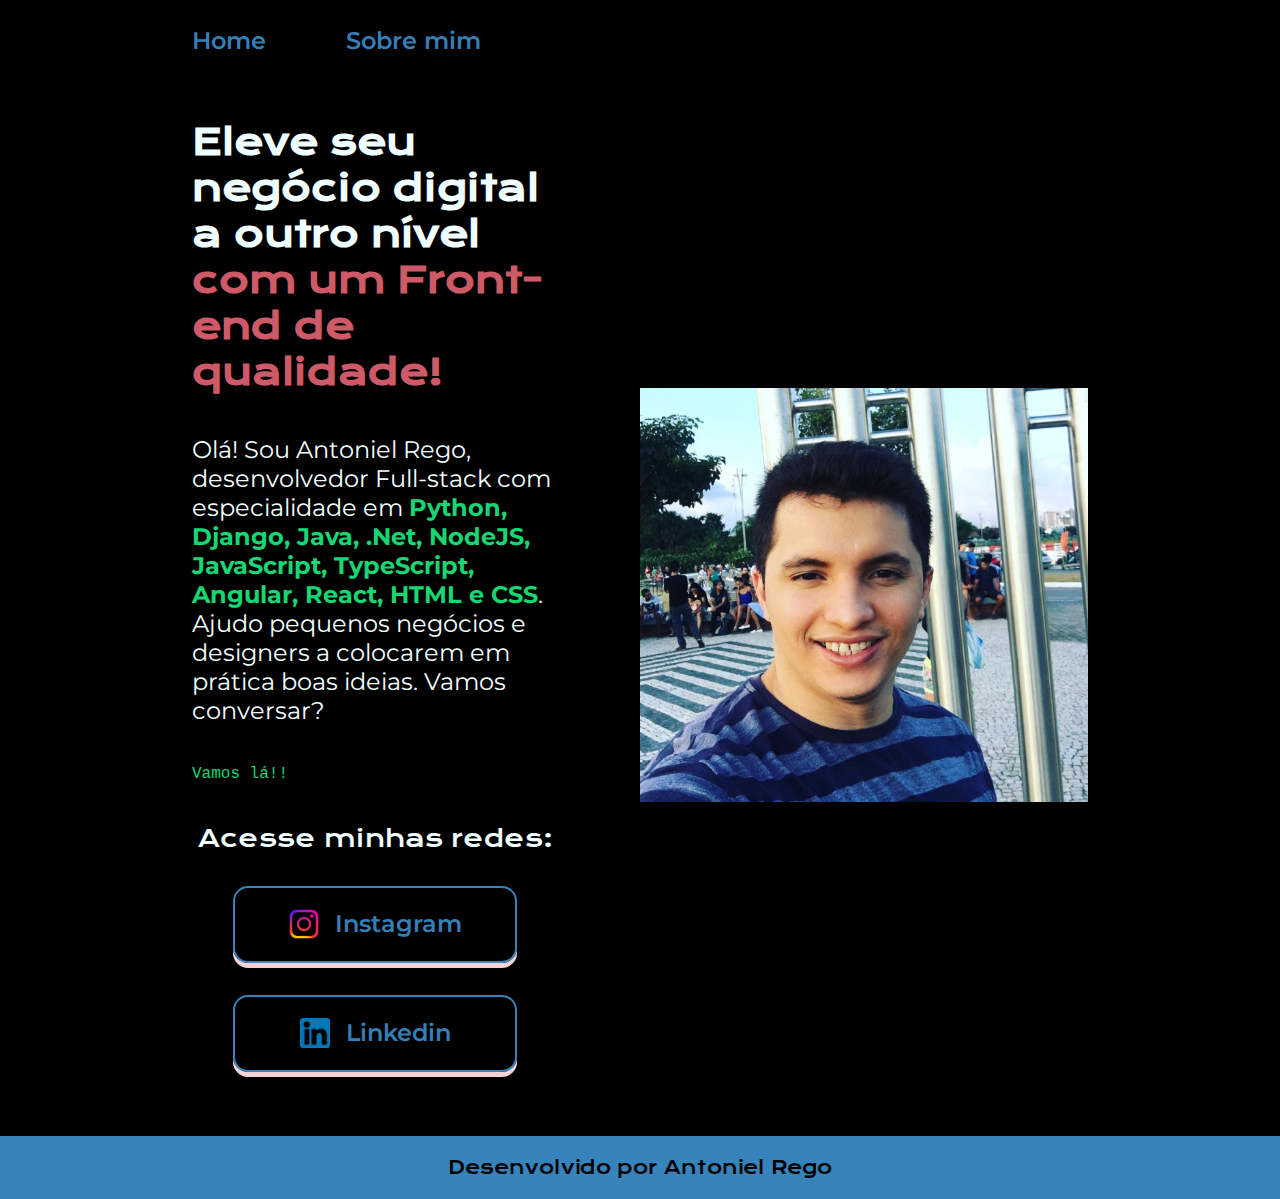
<file: index.html>
<!DOCTYPE html>
<html lang="pt-br">
<head>
    <meta charset="UTF-8">
    <meta name="viewport" content="width=device-width, initial-scale=1.0">
    <link rel="stylesheet" href="styles/style.css">
    <title>Planejamento Financeiro</title>
</head>
<body>
    <header class="cabecalho">
        <nav class="cabecalho__menu">
            <a class="cabecalho__menu__link" href="index.html">Home</a>
            <a class="cabecalho__menu__link" href="sobre-mim.html">Sobre mim</a>
        </nav>
    </header>
    <main class="apresentacao">
        <section class="apresentacao__conteudo">
            <h1 class="apresentacao__conteudo__titulo">Eleve seu negócio digital a outro nível <strong>com um Front-end de qualidade!</strong></h1>
            <p class="apresentacao__conteudo__paragrafo">Olá! Sou Antoniel Rego, desenvolvedor Full-stack com especialidade em <strong class="destaque-texto">Python, Django, Java, .Net, NodeJS, JavaScript, TypeScript, Angular, React, HTML e CSS</strong>. Ajudo pequenos negócios e designers a colocarem em prática boas ideias. Vamos conversar?</p>
            <p class="destaque-texto">Vamos lá!!</p>
            <div class="apresentacao__links">
                <h2 class="apresentacao__links__subtitulo">Acesse minhas redes:</h2>
                <a class="apresentacao__links__navegacao" href="https://instagram.com/antonielsrego" target="_blank">
                    <img class="apresentacao__icones" src="assets/instagram.png" alt="icone instagram">
                    Instagram
                </a>
                <a class="apresentacao__links__navegacao" href="https://github.com/antonielrego" target="_blank">
                    <img class="apresentacao__icones" src="assets/linkedin (1).png" alt="icone linkedin">
                    Linkedin
                </a>
            </div>
        </section>
        <img class="apresentacao__imagem" src="assets/imagem-perfil.png" alt="Inelegível">
     
    </main>
    <footer class="rodape">
        <p>Desenvolvido por Antoniel Rego</p>
    </footer>
</body>
</html>
</file>
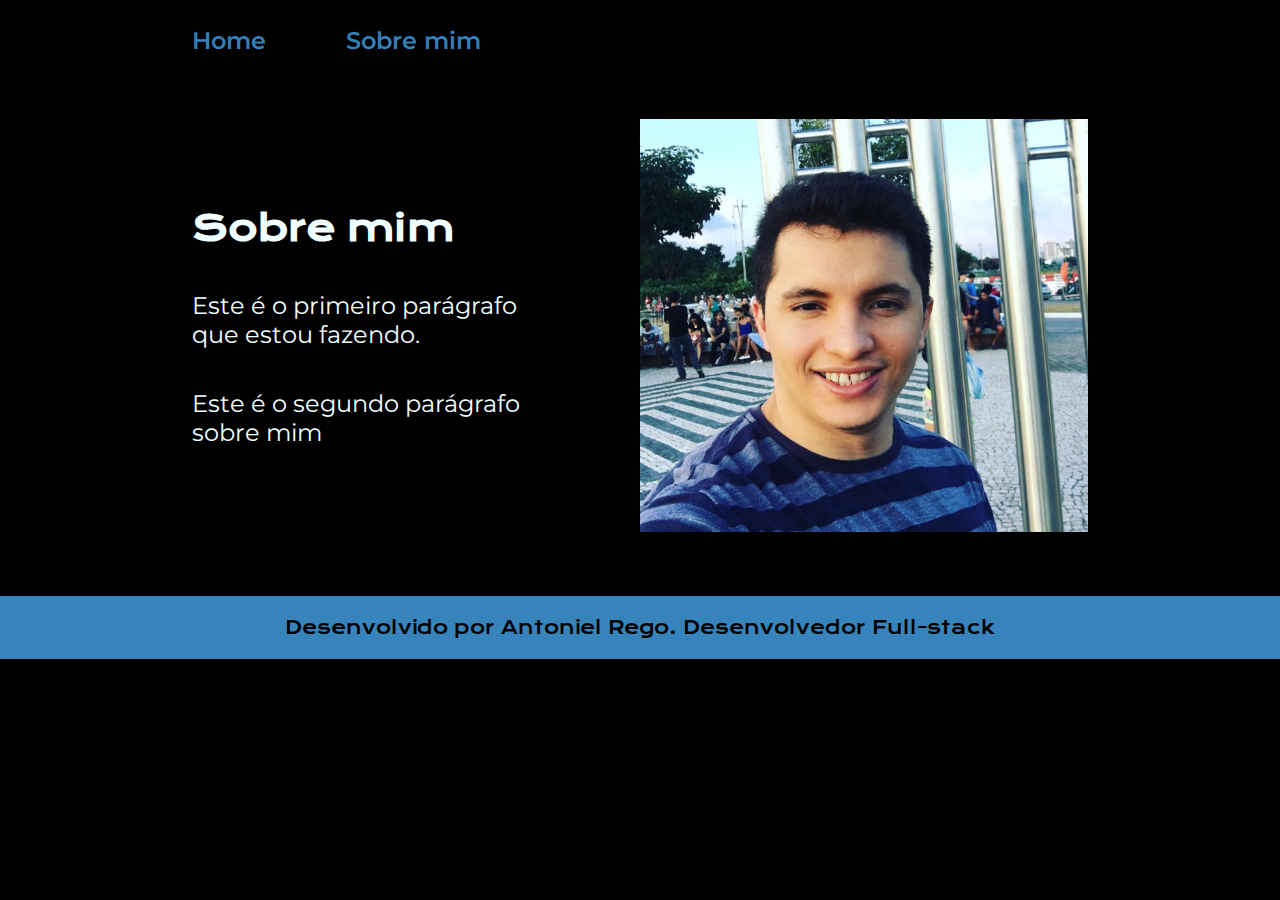
<file: sobre-mim.html>
<!DOCTYPE html>
<html lang="pt-br">
<head>
    <meta charset="UTF-8">
    <meta name="viewport" content="width=device-width, initial-scale=1.0">
    <link rel="stylesheet" href="styles/style.css">
    <title>Planejamento Financeiro - Sobre mim</title>
</head>
<body>
    <header class="cabecalho">
        <nav class="cabecalho__menu">
            <a class="cabecalho__menu__link" href="index.html">Home</a>
            <a class="cabecalho__menu__link" href="sobre-mim.html">Sobre mim</a>
        </nav>
    </header>

    <main class="apresentacao">
        <section class="apresentacao__conteudo">
            <h1 class="apresentacao__conteudo__titulo">Sobre mim</h1>
            <p class="apresentacao__conteudo__paragrafo">Este é o primeiro parágrafo que estou fazendo.</p>
            <p class="apresentacao__conteudo__paragrafo">Este é o segundo parágrafo sobre mim</p>
        </section>
        <img class="apresentacao__imagem" src="assets/imagem-perfil.png" alt="Inelegível">
    </main>

    <footer class="rodape">
        <p>Desenvolvido por Antoniel Rego. Desenvolvedor Full-stack</p>
    </footer>
    
</body>
</html>
</file>
<file: styles/style.css>
@import url('https://fonts.googleapis.com/css2?family=Krona+One&family=Montserrat:ital,wght@0,100..900;1,100..900&display=swap');

:root {
    --cor-primaria: #000000;
    --cor-secundaria: #ffffff;
    --cor-terciaria: #CE5A67;
    --cor-links: #429de2d4;
}

* {
    margin:0;
    padding: 0;
}

body {
    background-color: var(--cor-primaria);
    color: azure;
    font-family: 'Courier New', Courier, monospace;
    box-sizing: border-box;
}

.cabecalho{
    padding: 2% 30px 0px 15%;
}

.cabecalho__menu {
    display: flex;
    flex-direction: row;
    gap: 80px;
}

.cabecalho__menu__link {
    font-family: 'Montserrat', sans-serif;
    font-size: 24px;
    font-weight: 600;
    color: var(--cor-links);
    text-decoration: none;
}

.apresentacao {
    padding: 5% 15%;
    display: flex;
    gap: 82px;
    align-items: center;
    justify-content: space-between;
}

.apresentacao__conteudo{
    width: 50%;
    display: flex;
    flex-direction: column;
    gap: 40px;
}

.apresentacao__links{
    display: flex;
    flex-direction: column;
    gap: 32px;
    align-items: center;
    justify-content: space-between;
}

.apresentacao__links__subtitulo {
    font-family: "Krona One", sans-serif;
    font-weight: 400;
    font-size: 24px;
}

.apresentacao__links__navegacao{
    /*background-color: #CE5A67;*/
    display: flex;
    justify-content: center;
    gap: 16px;
    width: 280px;
    align-items: flex-start;
    text-align: center;
    border-radius: 0.94rem;
    border-style: solid;
    border-width: 2px;
    border-color: var(--cor-links);
    font-size: 1.5rem;
    font-weight: 600;
    padding: 21.5px 0;
    text-decoration: none;
    color: var(--cor-links);
    font-family: 'Montserrat', sans-serif;
    box-shadow: 0 5px #f4d3d7;
}

.apresentacao__links__1:hover {
    background-color: #282626;
    box-shadow: 0 5px #CE5A67;
}

.apresentacao__links__1:active {
    background-color: #615e5e;
    box-shadow: 0 5px #c3bfbf;
    transform: translateY(4px);
}

.apresentacao__icones {
    width: 30px;
    align-items: center;

}

.apresentacao__imagem {
    width: 50%;
}

.apresentacao__conteudo__titulo {
    font-family: "Krona One", sans-serif;
    font-size: 2.25rem;
}

.apresentacao__conteudo__paragrafo {
    font-family: "Montserrat", sans-serif;
    font-size: 1.5rem;
}

#texto {
    padding: 3%;
    
}

#imagem {
    padding: 5%;
}

strong{
    color: #CE5A67;
}

.urgente {
    color: rgb(226, 230, 30);
    font: 'Verdana';
    font-weight: bold;
    font-size: larger;
    text-align: center;
    margin-top: 2%;
    margin-bottom: 1%;
    padding: 10px;
}

.destaque-texto{
    color: rgb(23, 215, 116);
}

.rodape {
    color: var(--cor-primaria);
    background-color: var(--cor-links);
    padding: 20px;
    text-align: center;
    font-family: "Krona One", sans-serif;
    font-size: 1.15rem;
}

@media (max-width: 1200px){
    .apresentacao {
        padding: 2% 2%;
        flex-direction: column-reverse;
        justify-content: center;       
    }

    .apresentacao__conteudo {
        width: 90%;
    }

    .apresentacao__imagem {
        width: 90%;
    }

    .cabecalho {
        padding: 10% 35% 5% 35%;
    }

    .cabecalho__menu {
        justify-content: center;
    }
}
</file>
